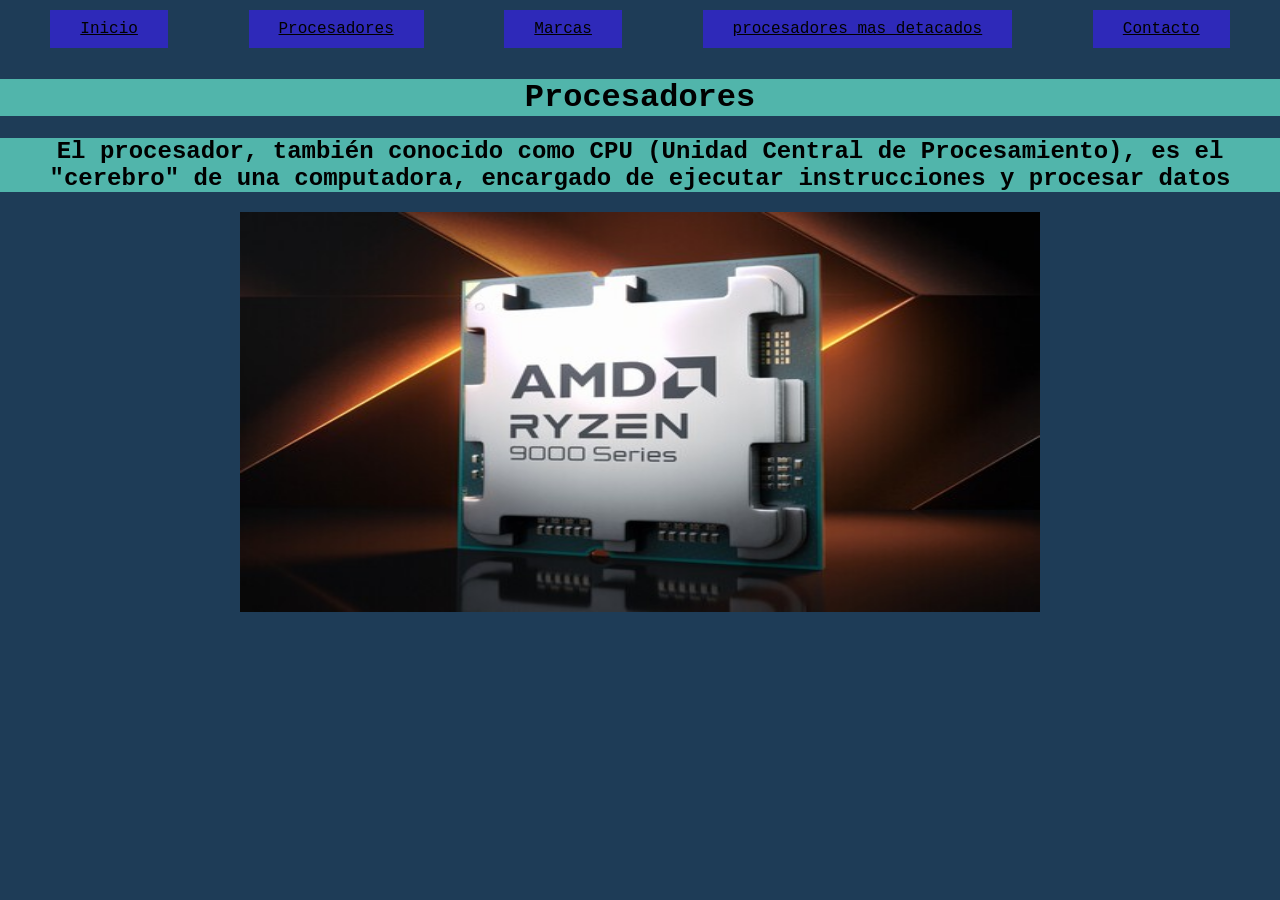
<file: index.html>
<!DOCTYPE html>
<html lang="en">
<head>
    <meta charset="UTF-8">
    <meta http-equiv="X-UA-Compatible" content="IE=edge">
    <meta name="viewport" content="width=device-width, initial-scale=1.0">
    <title>Procesadores</title>
    <link rel="stylesheet" href="estilos.css">
    <style>
        h1{color:rgb(0, 0, 0)}
        h2{color:rgb(0, 0, 0)}
    </style>
</head>

<body>
    <nav>
        <a href="index.html" class="nav-enlace">Inicio</a>
        <a href="pagina2.html" class="nav-enlace">Procesadores</a>
        <a href="pagina3.html" class="nav-enlace">Marcas</a>
        <a href="pagina4.html" class="nav-enlace">procesadores mas detacados</a>
        <a href="pagina5.html" class="nav-enlace">Contacto</a>
    
    </nav>
    <h1 style="background-color: rgb(81, 181, 171) ;"><center>Procesadores</center></h1>
<p><h2 style="background-color: rgb(81, 181, 171) ;"><center>El procesador, también conocido como CPU (Unidad Central de Procesamiento), es el "cerebro" de una computadora, encargado de ejecutar instrucciones y procesar datos</center></h2></p>
<div>
<p style="background-color: blanchedalmond ;">
</p>
<p>
    <center><img src="procesador.jpeg" width="800" height="400"</center>
</p>
</div>


</body>

</html>
</file>
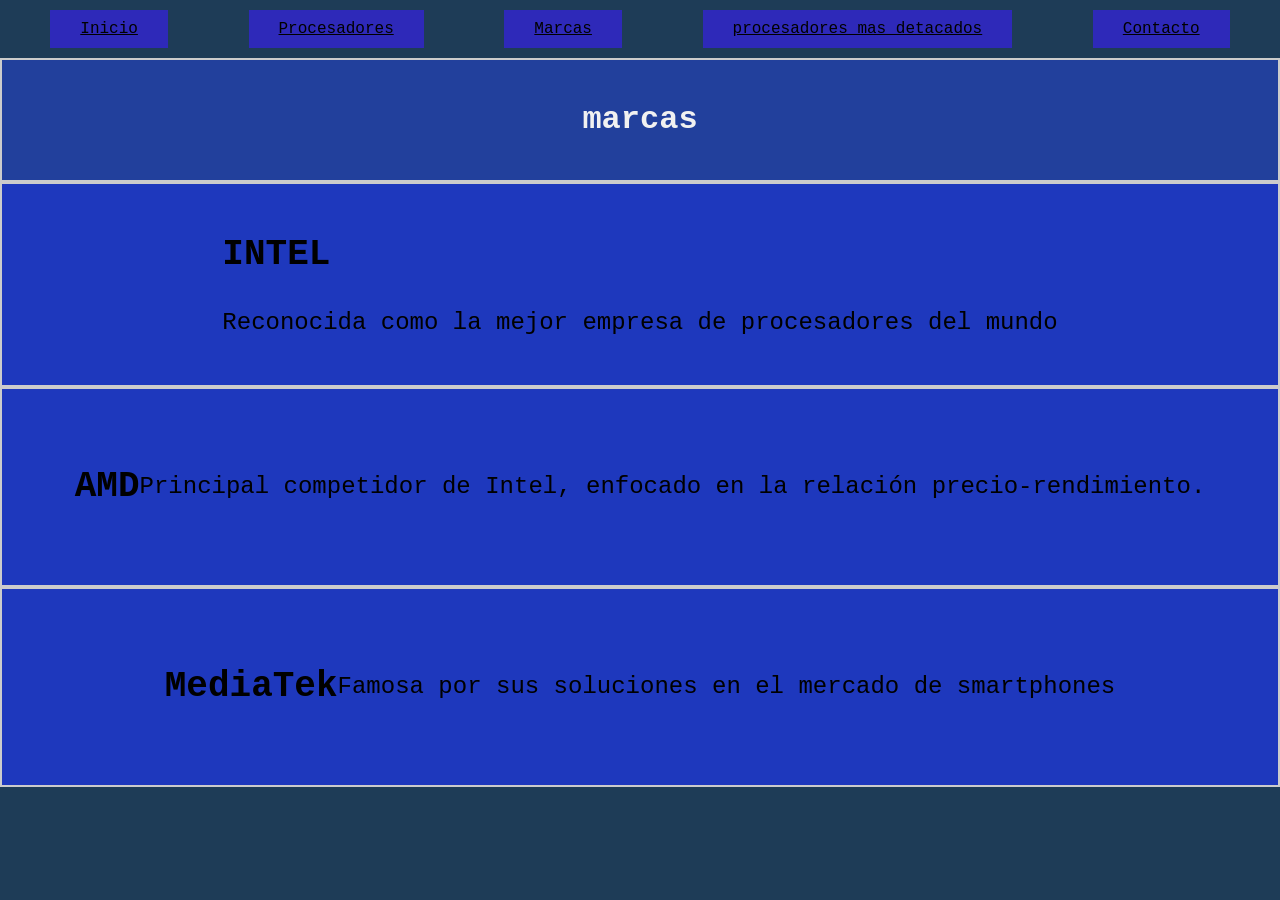
<file: pagina3.html>
<!DOCTYPE html>
<html lang="en">
<head>
    <meta charset="UTF-8">
    <meta http-equiv="X-UA-Compatible" content="IE=edge">
    <meta name="viewport" content="width=device-width, initial-scale=1.0">
    <title>marcas</title>
    <link rel="stylesheet" href="estilos.css">
</head>
<body>
    <nav>
        <a href="index.html" class="nav-enlace">Inicio</a>
        <a href="pagina2.html" class="nav-enlace">Procesadores</a>
        <a href="pagina3.html" class="nav-enlace">Marcas</a>
        <a href="pagina4.html" class="nav-enlace">procesadores mas detacados</a>
        <a href="pagina5.html" class="nav-enlace">Contacto</a>
    
    </nav>
    <header>
    <center><h1>marcas</h1></center>
    </header>
    <section>
        <div class="container">
        <div class="columna-izquierda">
        <h2>INTEL</h2>
        </div>
         <div class="columna-derecha">
        <p>Reconocida como la mejor empresa de procesadores del mundo</p>
        </div>
    </section>
    <section>
        <h2>AMD</h2>
        <p>Principal competidor de Intel, enfocado en la relación precio-rendimiento.</p>
    </section>
    <section>
        <h2>MediaTek</h2>
        <p>Famosa por sus soluciones en el mercado de smartphones</p>
</body>

</html>
</file>
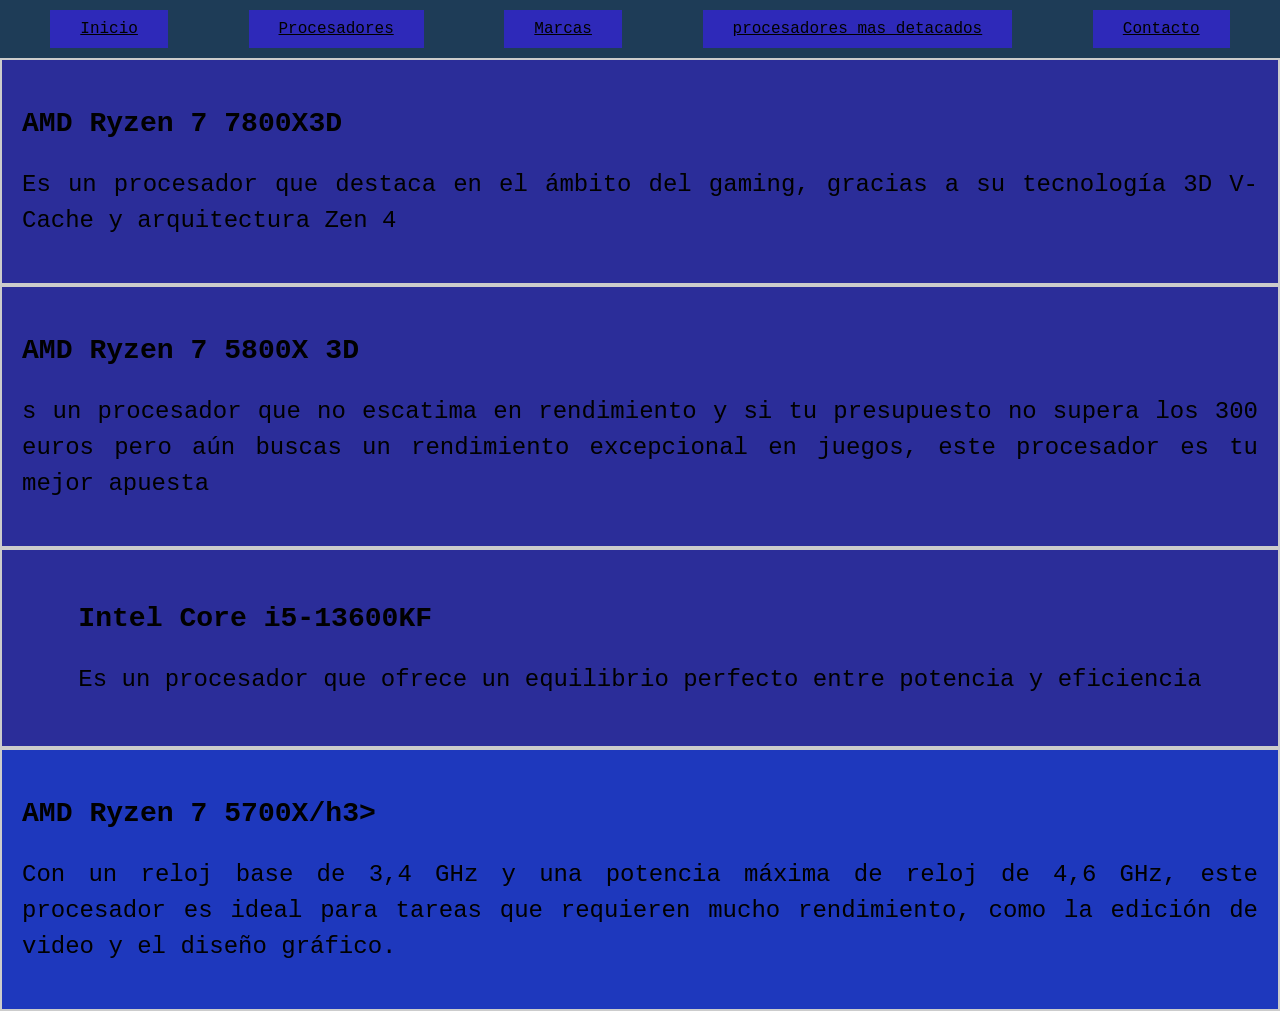
<file: pagina4.html>
<!DOCTYPE html>
<html lang="en">
<head>
    <meta charset="UTF-8">
    <meta http-equiv="X-UA-Compatible" content="IE=edge">
    <meta name="viewport" content="width=device-width, initial-scale=1.0">
    <title>Procesadores mas destacados</title>
    <link rel="stylesheet" href="estilos.css">
</head>
<body>
  <nav>
    <a href="index.html" class="nav-enlace">Inicio</a>
    <a href="pagina2.html" class="nav-enlace">Procesadores</a>
    <a href="pagina3.html" class="nav-enlace">Marcas</a>
    <a href="pagina4.html" class="nav-enlace">procesadores mas detacados</a>
    <a href="pagina5.html" class="nav-enlace">Contacto</a>

</nav>   
        <section class="s1">
          <div class="container">
            <div class="columna-izquierda">
            <h3>AMD Ryzen 7 7800X3D</h3>
            </div>
            <div class="columna-derecha">
                <p>Es un procesador que destaca en el ámbito del gaming, gracias a su tecnología 3D V-Cache y arquitectura Zen 4</p>
            </div>
          </div>
        </section>
        <section class="s2">
          <div class="container">
            <div class="columna-izquierda">
            <h3>AMD Ryzen 7 5800X 3D</h3>
            </div>
            <div class="columna-derecha">
                <p>s un procesador que no escatima en rendimiento y si tu presupuesto no supera los 300 euros pero aún buscas un rendimiento excepcional en juegos, este procesador es tu mejor apuesta </p>
            </div>
          </div>
        </section>
        <section class="s3">
          <div class="container">
            <div class="columna-izquierda">
            <h3>Intel Core i5-13600KF</h3>
            </div>
            <div class="columna-derecha">
                <p>Es un procesador que ofrece un equilibrio perfecto entre potencia y eficiencia</p>
            </div>
          </div>
        </section>
        <section class="s5">
            <div class="container">
            <div class="columna-izquierda">
            <h3>AMD Ryzen 7 5700X/h3>
            </div>
            <div class=" columna-derecha">
                <p>Con un reloj base de 3,4 GHz y una potencia máxima de reloj de 4,6 GHz, este procesador es ideal para tareas que requieren mucho rendimiento, como la edición de video y el diseño gráfico. </p>
            </div>
        </section>
</body>

</html>
</file>
<file: estilos.css>
body{ background-color: rgb(30, 60, 87);
    margin: 0;
    padding: 0;
    font-family:'Courier New', Courier, monospace
}
p{
    font-family: 'Courier New', Courier, monospace;
    line-height: 1.5;
    text-align: justify;
}
h1{ color: rgb(241, 241, 241);
    font-family:'Courier New', Courier, monospace
}
ul{ color: rgb(255, 255, 255);
    font-family: 'Courier New', Courier, monospace;
}
ol{color:rgb(0, 0, 0);
    font-family:'Courier New', Courier, monospace;
}
.nav-enlace{
    display:inline-block;
    background-color: #2e29b9;
    color: #000000;
    padding: 10px 30px;
    
}
.nav-enlace:hover{
    background-color: #15369a;
}
nav{
    background-color: rgb(30, 60, 87);
    padding:10px;
    display: flex;
    justify-content: space-around;

}
header, section, footer {
    padding: 20px;
    color: rgb(0, 0, 0);
    }
    header {
    border: 2px solid #ccc;
    background-color: #22409c;
    }
    section {
    border: 2px solid #ccc;
    background-color: #007bff;
    background-color: #1e38bd;
    min-height: 200px;
    }
    footer {
    border: 2px solid #ccc;
    background-color: #007bff;
    background-color: #343a40;
    text-align: center;
    }
    .grid{
        display: grid;
        grid-template-columns: 1fr 1fr;
        grid-template-rows: 1fr 1fr;
        height: 100vh;
    }
    section{
        border: 2px solid #ccc;
        padding: 20px;
        box-sizing: border-box;
        display: flex;
        align-items: center;
        justify-content: center;
        font-size:  1.5rem;
    }
    .s1{ background-color: #2b2d99;}
    .s2{background-color: #2b2d99;}
    .s3{background-color: #2b2d99;}
    .s4{background-color: #2b2d99;}
</file>
